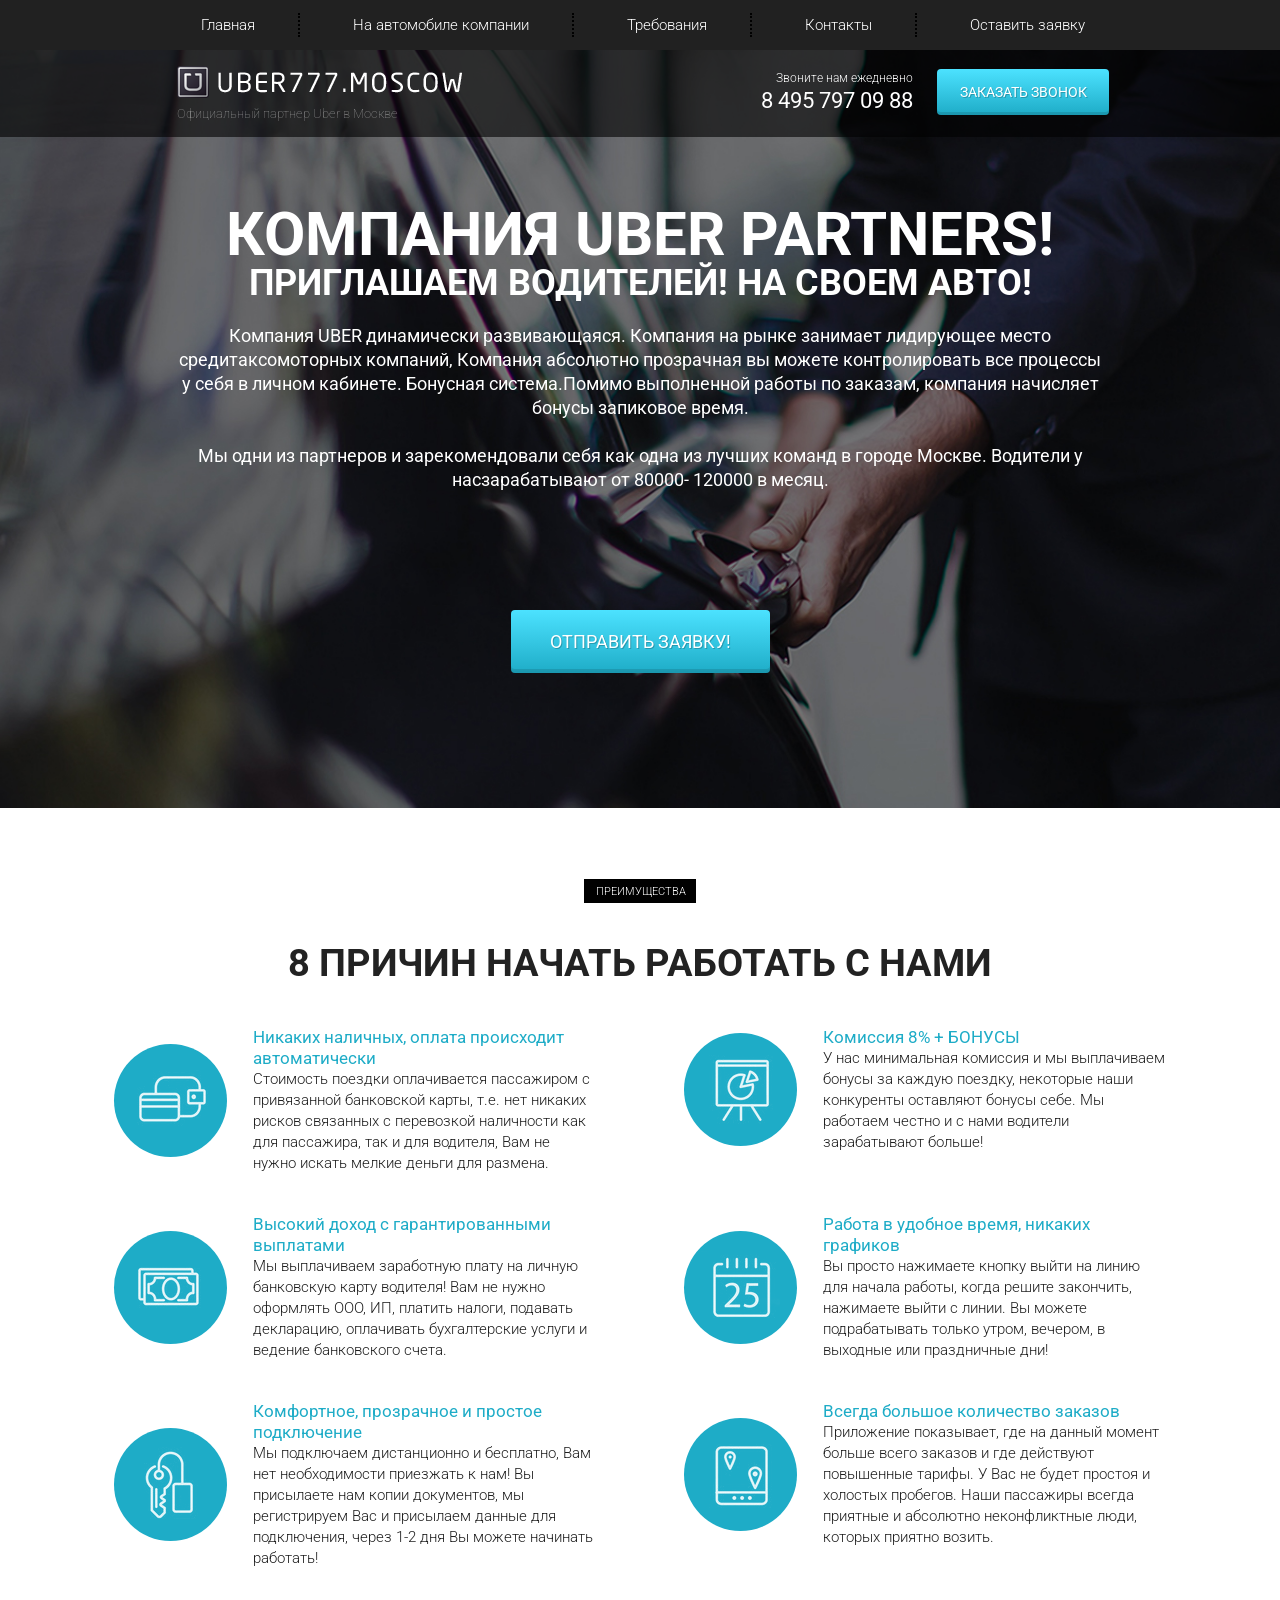
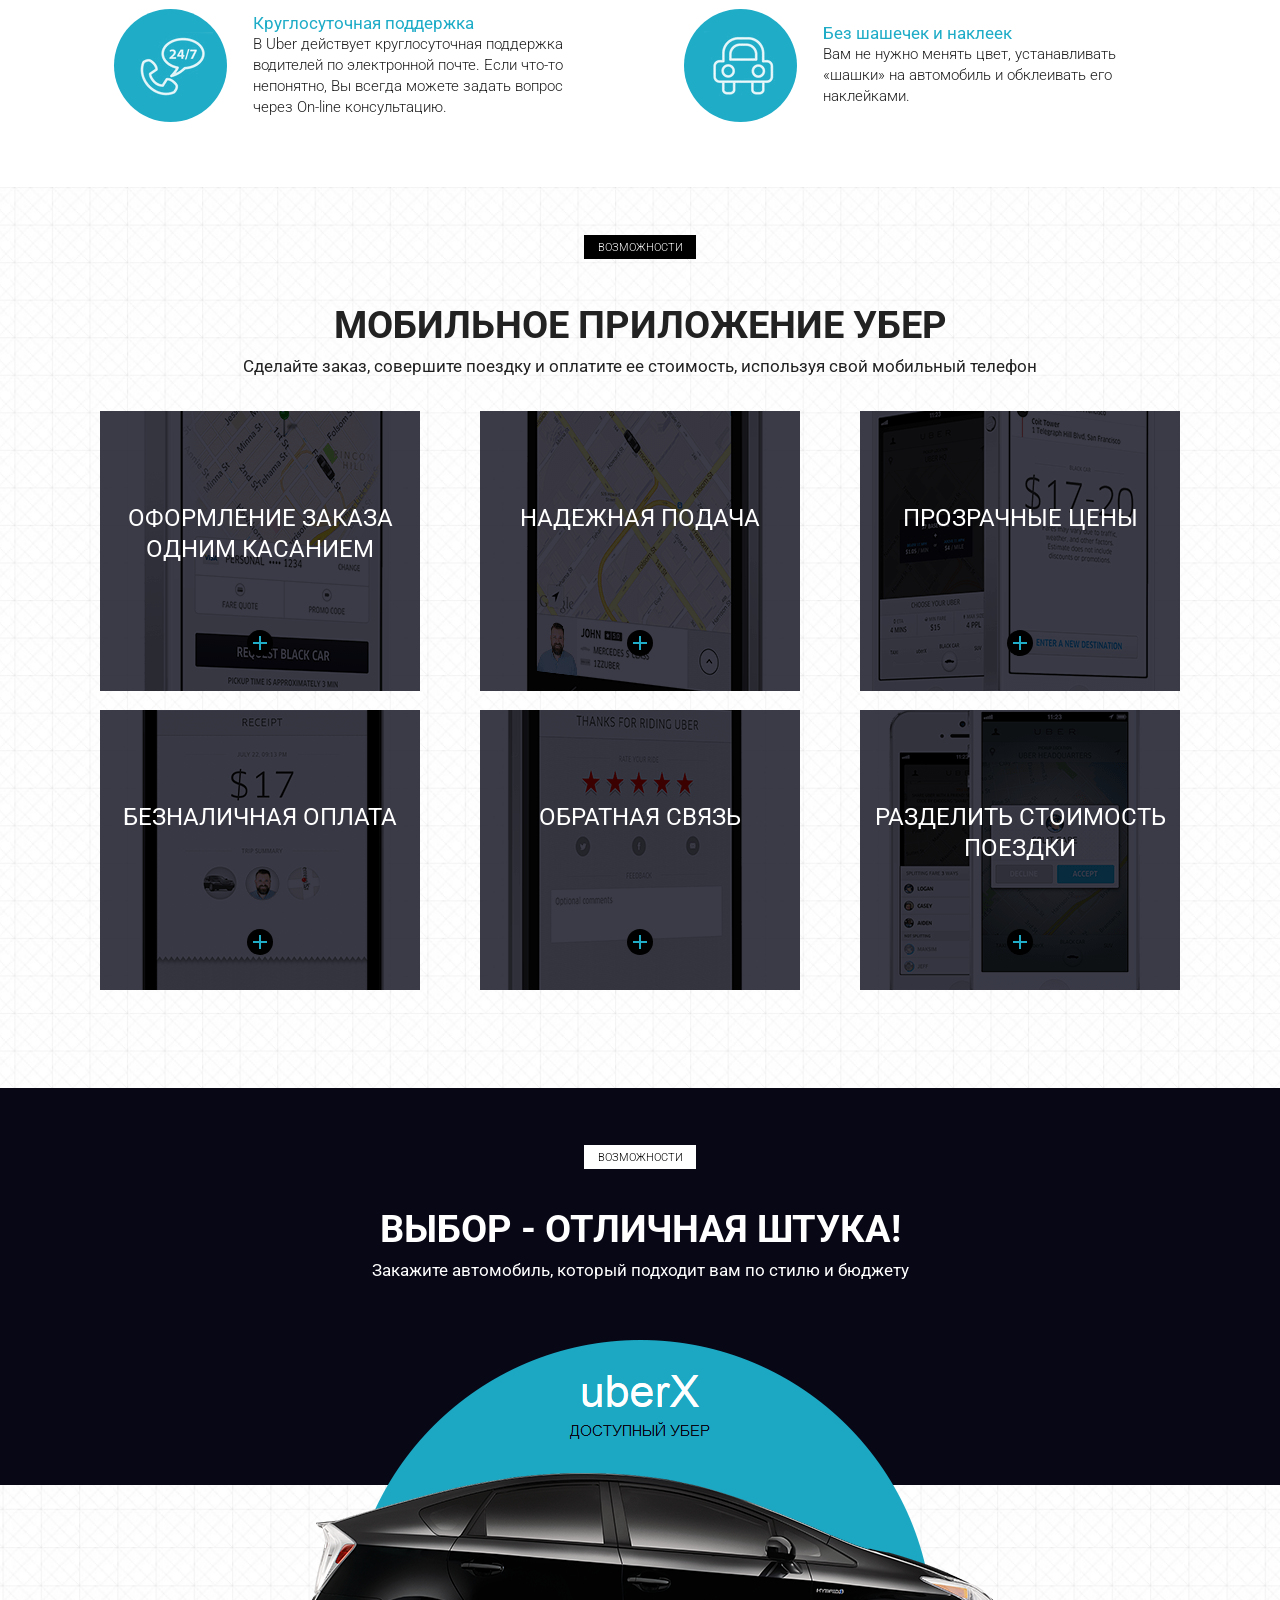
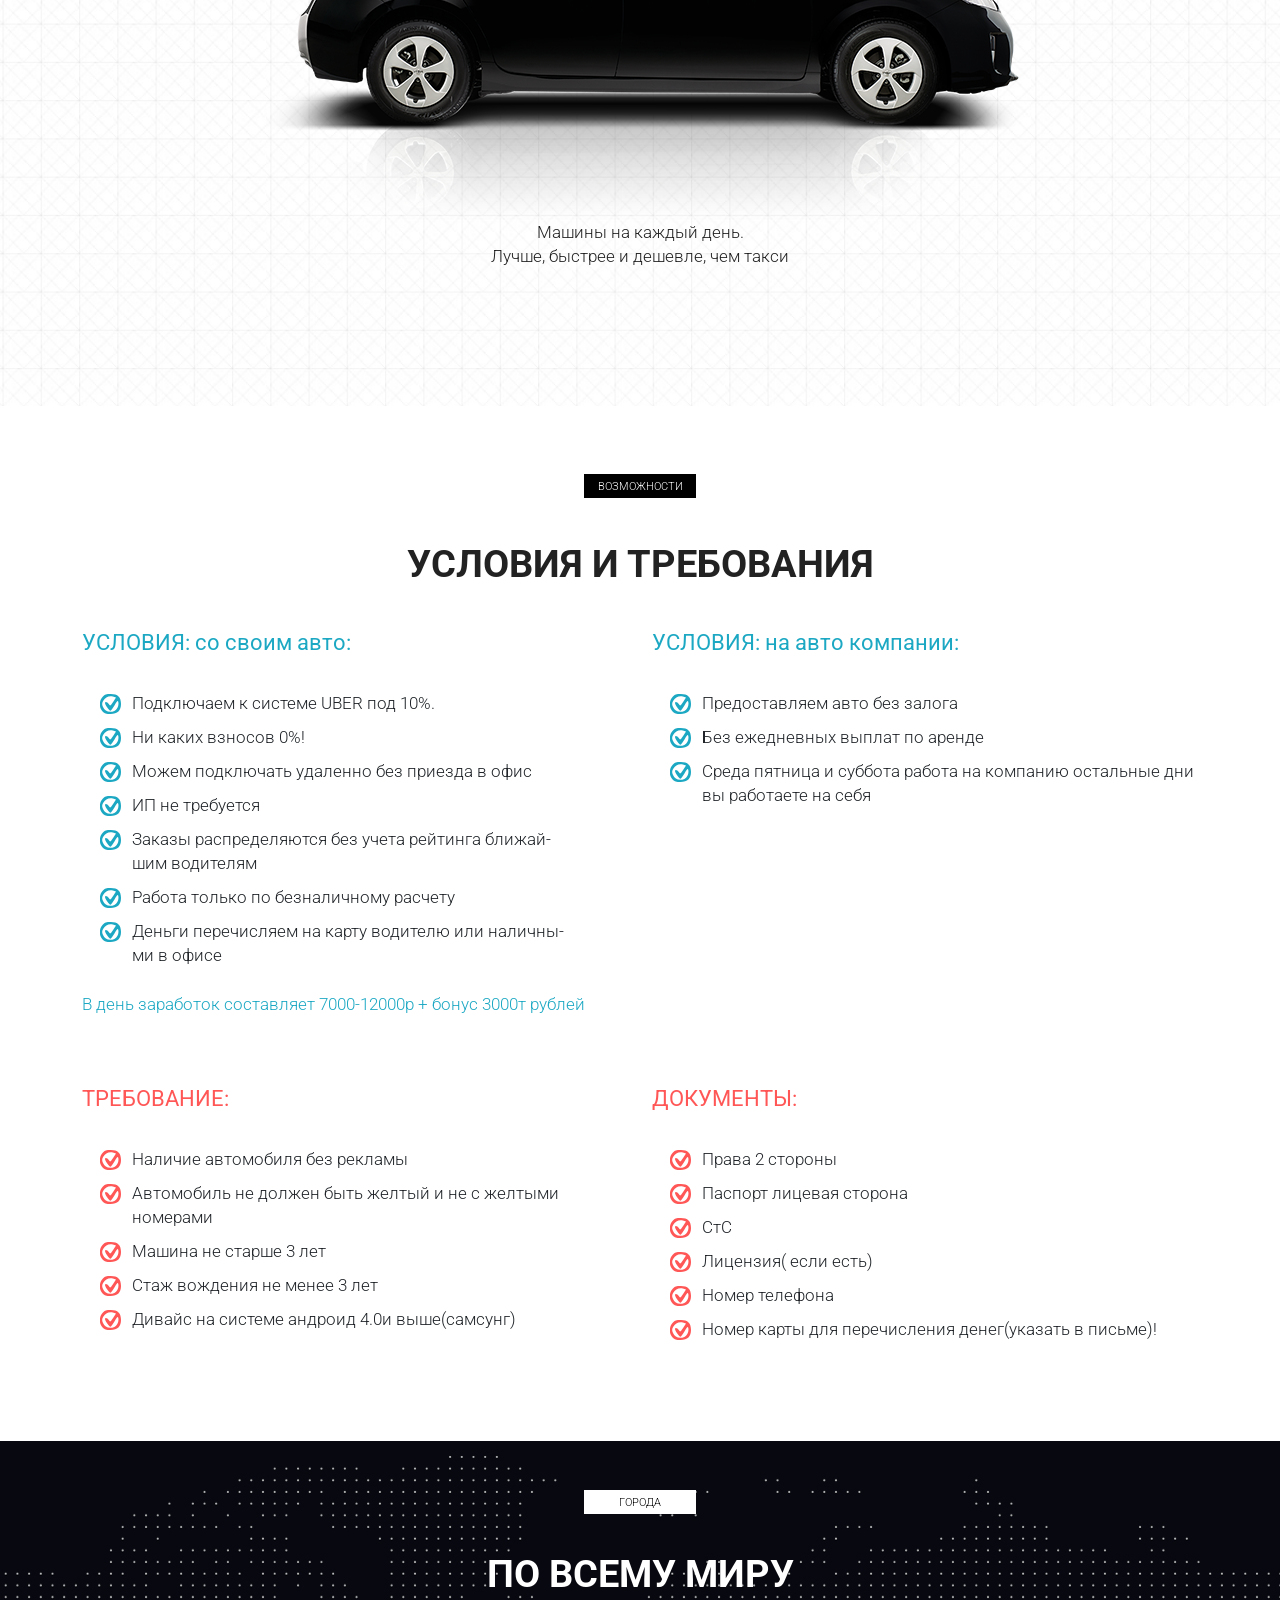
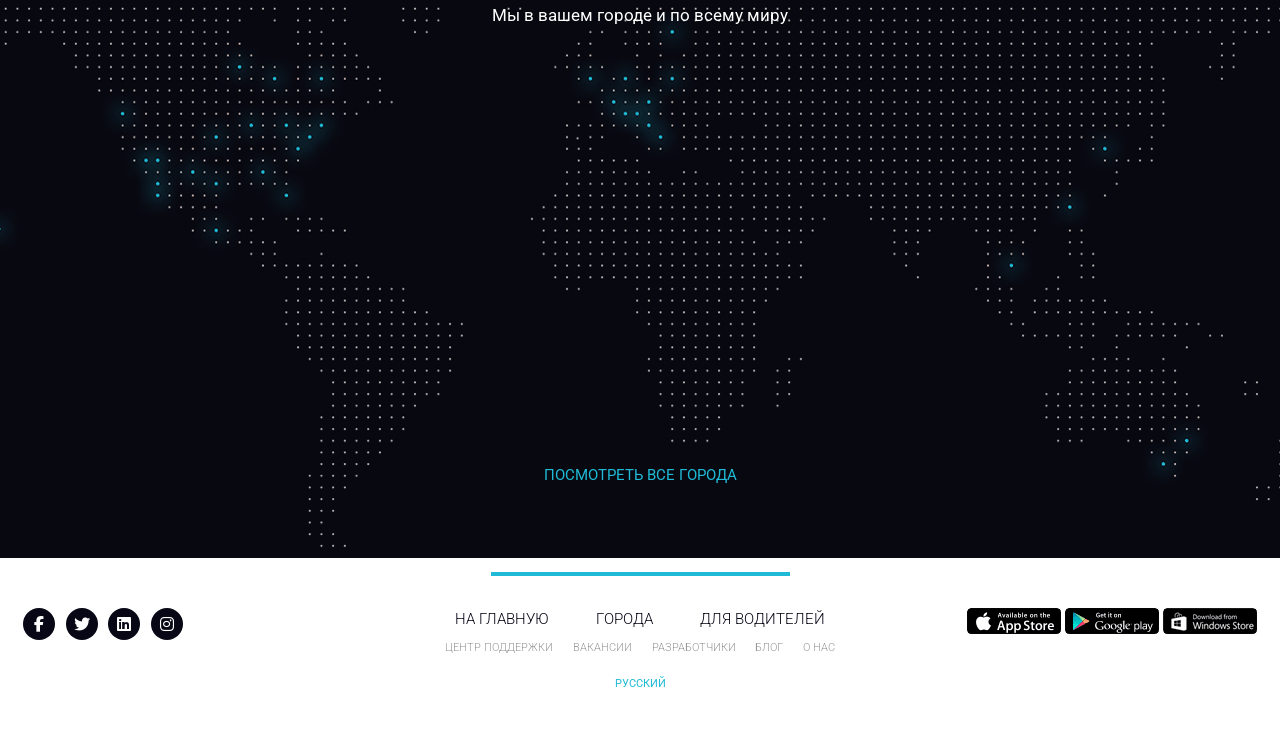
<file: index.html>
<!DOCTYPE html>
<html lang="en">
<head>
    <meta charset="UTF-8">
    <meta http-equiv="X-UA-Compatible" content="IE=edge">
    <meta name="viewport" content="width=device-width, initial-scale=1.0">
    <title>Document</title>
    <link rel="shortcut icon" href="icons/favicon/favicon.ico" type="image/x-icon">
    <link href="https://fonts.googleapis.com/css2?family=Roboto:wght@300;400;700&display=swap" rel="stylesheet">
    <link rel="stylesheet" href="css/bootstrap-grid.min.css">
    <link rel="stylesheet" href="css/bootstrap-reboot.min.css">
    <link rel="stylesheet" href="https://cdnjs.cloudflare.com/ajax/libs/font-awesome/6.2.0/css/all.min.css">
    <link rel="stylesheet" href="css/style.min.css">
</head>
<body>
    <header>
        <nav> 
            <div class="container">
                <ul class="menu">
                    <li class="menu_item"><a href="#" class="menu_link">Главная</a></li>
                    <li class="menu_item"><a href="#require" class="menu_link">На автомобиле компании</a></li>
                    <li class="menu_item"><a href="#require" class="menu_link">Требования</a></li>
                    <li class="menu_item"><a href="#" class="menu_link">Контакты</a></li>
                    <li class="menu_item"><a href="#" class="menu_link">Оставить заявку</a></li>
                </ul>
            </div>
            <div class="hamburger">
                <span></span>
                <span></span>
                <span></span>
            </div>
        </nav>
        <div class="subheader">
            <div class="container">
                <div class="row">
                    <div class="col-6 col-md-4 offset-md-1">
                        <a href="" class="subheader_logo"><img src="icons/main-icons.png" alt="logo"></a>
                        <div class="subheader_official">Официальный партнер Uber в Москве</div>
                    </div>
    
                    <div class="xs-hidden col-md-3 offset-md-1 col-xl-2 offset-xl-2">
                        <div class="subheader_call">Звоните нам ежедневно</div>
                        <a href="tel:84957970988" class="subheader_phone">8 495 797 09 88</a>
                    </div>
    
                    <div class="col-6 col-md-3 col-lg-2">
                        <a href="tel:84957970988" class="xs-visible subheader_phone">8 495 797 09 88</a>
                        <button class="subheader_btn">заказать звонок</button>
                    </div>
                </div>
            </div>
        </div>
    </header>

    <section class="promo">
        <div class="container">
            <div class="row">
                <div class="col-md-12 offset-md-0 col-lg-10 offset-lg-1">
                    <h1 class="promo_header">КОМПАНИЯ UBER PARTNERS!</h1>
                    <h2 class="promo_subheader">ПРИГЛАШАЕМ ВОДИТЕЛЕЙ! НА СВОЕМ АВТО!</h2>
                    <div class="promo_descr">
                        Компания UBER  динамически развивающаяся. Компания на рынке занимает лидирующее место средитаксомоторных компаний, Компания абсолютно прозрачная вы можете контролировать все процессы у себя в личном кабинете. Бонуcная система.Помимо выполненной работы по заказам, компания начисляет бонусы запиковое время. 
                        <br><br>
                        Мы одни из партнеров и зарекомендовали себя как одна из лучших команд в городе Москве.  Водители у насзарабатывают от 80000- 120000 в месяц.
                    </div>
                    <button class="promo_btn">ОТПРАВИТЬ ЗАЯВКУ!</button>
                </div> 
            </div>

        </div>
    </section>

    <section class="advantage">
        <div class="container">
            <div class="label">преимущества</div>
            <h2 class="title">8 причин начать работать с нами</h2>
            	<div class="row">
                    <div class="col-md-6">
                        <div class="advantage_item">
                            <div class="advantage_circle">
                                <img src="icons/wallet-ic.png" alt="wallet">
                            </div>
                            <div class="advantage_descr">
                                <div class="advantage_subtitle">Никаких наличных, оплата происходит автоматически
                                </div>
                                <div class="advantage_text">
                                    Стоимость поездки оплачивается пассажиром с привязанной банковской карты, т.е. нет никаких рисков связанных с перевозкой наличности как для пассажира, так и для водителя, Вам не нужно искать мелкие деньги для размена.
                                </div>
                            </div>
                        </div>
                    </div>
                    <div class="col-md-6">
                        <div class="advantage_item">
                            <div class="advantage_circle">
                                <img src="icons/desk-ic.png" alt="desk">
                            </div>
                            <div class="advantage_descr">
                                <div class="advantage_subtitle">Комиссия 8% + БОНУСЫ</div>
                                <div class="advantage_text">
                                    У нас минимальная комиссия и мы выплачиваем бонусы за каждую поездку, некоторые наши конкуренты оставляют бонусы себе. Мы работаем честно и с нами водители зарабатывают больше!
                                </div>
                            </div>
                        </div>
                    </div>
                    <div class="col-md-6">
                        <div class="advantage_item">
                            <div class="advantage_circle">
                                <img src="icons/cash-ic.png" alt="cash">
                            </div>
                            <div class="advantage_descr">
                                <div class="advantage_subtitle">Высокий доход с гарантированными
                                    выплатами
                                </div>
                                <div class="advantage_text">
                                    Мы выплачиваем заработную плату на личную банковскую карту водителя! Вам не нужно оформлять ООО, ИП, платить налоги, подавать декларацию, оплачивать бухгалтерские услуги и ведение банковского счета.
                                </div>
                            </div>
                        </div>
                    </div>
                    <div class="col-md-6">
                        <div class="advantage_item">
                            <div class="advantage_circle">
                                <img src="icons/calendar.png" alt="calendar">
                            </div>
                            <div class="advantage_descr">
                                <div class="advantage_subtitle">Работа в удобное время, никаких графиков
                                </div>
                                <div class="advantage_text">          
                                    Вы просто нажимаете кнопку выйти на линию для начала работы, когда решите закончить, нажимаете выйти с линии. Вы можете подрабатывать только утром, вечером, в выходные или праздничные дни! 
                                </div>
                            </div>
                        </div>
                    </div>
                    <div class="col-md-6">
                        <div class="advantage_item">
                            <div class="advantage_circle">
                                <img src="icons/key-ic.png" alt="key">
                            </div>
                            <div class="advantage_descr">
                                <div class="advantage_subtitle">Комфортное, прозрачное и простое
                                    подключение
                                </div>
                                <div class="advantage_text">
                                    Мы подключаем дистанционно и бесплатно, Вам нет необходимости приезжать к нам! Вы присылаете нам копии документов, мы регистрируем Вас и присылаем данные для подключения, через 1-2 дня Вы можете начинать работать!
                                </div>
                            </div>
                        </div>
                    </div>
                    <div class="col-md-6">
                        <div class="advantage_item">
                            <div class="advantage_circle">
                                <img src="icons/map-ic.png" alt="map">
                            </div>
                            <div class="advantage_descr">
                                <div class="advantage_subtitle">Всегда большое количество заказов
                                </div>
                                <div class="advantage_text">
                                    Приложение показывает, где на данный момент больше всего заказов и где действуют повышенные тарифы. У Вас не будет простоя и холостых пробегов. Наши пассажиры всегда приятные и абсолютно неконфликтные люди, которых приятно возить.
                                </div>
                            </div>
                        </div>
                    </div>
                    <div class="col-md-6">
                        <div class="advantage_item">
                            <div class="advantage_circle">
                                <img src="icons/phone-ic.png" alt="phone">
                            </div>
                            <div class="advantage_descr">
                                <div class="advantage_subtitle">Круглосуточная поддержка</div>
                                <div class="advantage_text">
                                    В Uber действует круглосуточная поддержка водителей по электронной почте. Если что-то непонятно, Вы всегда можете задать вопрос через On-line консультацию.
                                </div>
                            </div>
                        </div>
                    </div>
                    <div class="col-md-6">
                        <div class="advantage_item">
                            <div class="advantage_circle">
                                <img src="icons/car-ic.png" alt="car">
                            </div>
                            <div class="advantage_descr">
                                <div class="advantage_subtitle">Без шашечек и наклеек</div>
                                <div class="advantage_text">
                                    Вам не нужно менять цвет, устанавливать «шашки» на автомобиль и обклеивать его наклейками.
                                </div>
                            </div>
                        </div>
                    </div>
                </div>

        </div>
    </section>

    <section class="mobile">
        <div class="container">
            <div class="label">Возможности</div>
            <div class="title">мобильное приложение убер</div>
            <div class="subtitle">Сделайте заказ, совершите поездку и оплатите ее стоимость, используя свой мобильный телефон</div>
            <div class="row">
                <div class="col-md-6 col-lg-4">
                    <div class="mobile_item mobile_item_1">
                        <div class="mobile_item_subtitle">
                            оформление заказа одним касанием
                        </div>
                        <div class="mobile_item_plus"></div>
                    </div>
                </div>
                <div class="col-md-6 col-lg-4">
                    <div class="mobile_item mobile_item_2">
                        <div class="mobile_item_subtitle">
                            надежная подача
                        </div>
                        <div class="mobile_item_plus"></div>
                    </div>
                </div>
                <div class="col-md-6 col-lg-4">
                    <div class="mobile_item mobile_item_3">
                        <div class="mobile_item_subtitle">
                            прозрачные цены
                        </div>
                        <div class="mobile_item_plus"></div>
                    </div>
                </div>
                <div class="col-md-6 col-lg-4">
                    <div class="mobile_item mobile_item_4">
                        <div class="mobile_item_subtitle">
                            безналичная оплата
                        </div>
                        <div class="mobile_item_plus"></div>
                    </div>
                </div>
                <div class="col-md-6 col-lg-4">
                    <div class="mobile_item mobile_item_5">
                        <div class="mobile_item_subtitle">
                            обратная связь
                        </div>
                        <div class="mobile_item_plus"></div>
                    </div>
                </div>
                <div class="col-md-6 col-lg-4">
                    <div class="mobile_item mobile_item_6">
                        <div class="mobile_item_subtitle">
                            разделить стоимость поездки
                        </div>
                        <div class="mobile_item_plus"></div>
                    </div>
                </div>
            </div>
        </div>
    </section>

    <section class="car">
        <div class="container">
            <div class="black"></div>
            <div class="label label_white">Возможности</div>
            <div class="title title_white hidden-320">Выбор - отличная штука!</div>
            <div class="subtitle subtitle_white hidden-320">
                Закажите автомобиль, который подходит вам по стилю и бюджету
            </div>
            <img src="icons/car-bg.png" alt="car uberX" class="car_img">
            <div class="car_descr">
                Машины на каждый день. <br>
                Лучше, быстрее и дешевле, чем такси
            </div>

        </div>
    </section>

    <section class="require" id="require">
        <div class="container">
            <div class="label">Возможности</div>
            <div class="title">условия и требования</div>
            <div class="row">
                <div class="col-md-6">
                    <div class="require_block">
                        <div class="require_title">
                            УСЛОВИЯ: со своим авто:
                        </div>
                        <ul class="require_list">
                            <li>Подключаем к системе UBER  под 10%.</li>
                            <li>Ни каких взносов  0%!</li>
                            <li>Можем подключать удаленно без приезда в офис</li>
                            <li>ИП не требуется</li>
                            <li>Заказы распределяются без учета рейтинга ближай-<br>шим водителям</li>
                            <li>Работа только по безналичному расчету</li>
                            <li>Деньги перечисляем на карту водителю или наличны-<br>ми в офисе</li>
                        </ul>
                        <div class="require_descr">В день заработок составляет 7000-12000р + бонус 3000т рублей</div>
                    </div>
                </div>
                <div class="col-md-6">
                    <div class="require_block">
                        <div class="require_title">
                            УСЛОВИЯ: на авто компании:
                        </div>
                        <ul class="require_list">
                            <li>Предоставляем авто без залога</li>
                            <li>Без ежедневных выплат по аренде</li>
                            <li>Среда пятница и суббота работа на компанию остальные дни вы работаете на себя</li>
                        </ul>
                    </div>
                </div>
                <div class="col-md-6">
                    <div class="require_block require_block_nmb warning">
                        <div class="require_title">
                            ТРЕБОВАНИЕ:
                        </div>
                        <ul class="require_list">
                            <li>Наличие автомобиля без рекламы</li>
                            <li>Автомобиль не должен быть желтый и не с желтыми номерами</li>
                            <li>Машина не старше 3 лет</li>
                            <li>Стаж вождения не менее 3 лет</li>
                            <li>Дивайс на системе андроид 4.0и выше(самсунг)</li>
                        </ul>
                    </div>
                </div>
                <div class="col-md-6">
                    <div class="require_block require_block_nmb warning">
                        <div class="require_title">
                            ДОКУМЕНТЫ:
                        </div>
                        <ul class="require_list">
                            <li>Права 2 стороны</li>
                            <li>Паспорт лицевая сторона</li>
                            <li>СтС</li>
                            <li>Лицензия( если есть)</li>
                            <li>Номер телефона</li>
                            <li>Номер карты для перечисления денег(указать в письме)!</li>
                        </ul>
                    </div>
                </div>
            </div>
        </div>
    </section>

    <section class="map">
        <div class="container">
            <div class="label label_white">города</div>
            <div class="title title_white">По всему миру</div>
            <div class="subtitle subtitle_white">
                Мы в вашем городе и по всему миру
            </div>
            <a href="#" class="map_link">посмотреть все города</a>
        </div>
    </section>

    <footer>
        <div class="footer_divider"></div>
        <div class="footer_wrapper">
            <div>
                <div class="footer_social">
                    <a href="#" class="footer_social_item">
                        <i class="fab fa-facebook-f"></i>
                    </a>
                    <a href="#" class="footer_social_item">
                        <i class="fab fa-twitter"></i>
                    </a>
                    <a href="#" class="footer_social_item">
                        <i class="fab fa-linkedin"></i>
                    </a>
                    <a href="#" class="footer_social_item">
                        <i class="fab fa-instagram"></i>
                    </a>
                </div>
            </div>
            <div>
                <div class="footer_links">
                    <div class="footer_links_main">
                        <a href="#">на главную</a>
                        <a href="#">города</a>
                        <a href="#">для водителей</a>
                    </div>
                    <div class="footer_links_sub">
                        <a href="#">центр поддержки</a>
                        <a href="#">вакансии</a>
                        <a href="#">разработчики</a>
                        <a href="#">блог</a>
                        <a href="#">о нас</a>
                    </div>
                    <a href="#" class="footer_links_lang">русский</a>
                </div>
            </div>
            <div>
                <div class="footer_mobile">
                    <a href="#">
                        <img src="img/app_store.png" alt="App store">
                    </a>
                    <a href="#">
                        <img src="img/google_play.png" alt="Google play">
                    </a>
                    <a href="#">
                        <img src="img/windows_store.png" alt="Windows store">
                    </a>
                </div>
            </div>
        </div>
    </footer>

    <script src="js/script.js"></script>
</body>
</html>
</file>
<file: css/style.min.css>
*{font-family:"Roboto",sans-serif}a{text-decoration:none}header{position:relative;height:50px}nav{position:fixed;width:100%;height:50px;background:#212121;z-index:5}.hamburger{display:none}.menu{display:-webkit-box;display:-ms-flexbox;display:flex;-webkit-box-pack:center;-ms-flex-pack:center;justify-content:center;padding:13px 70px;margin:0;list-style-type:none}.menu_link{font-weight:300;font-size:15px;color:#fff}.menu_link:hover{text-decoration:none}.menu_item{border-right:2px dotted #000;padding:0 5%}.menu_item:last-child{border-right:none}.subheader{position:absolute;width:100%;height:87px;top:50px;background-color:rgba(0,0,0,.6)}.subheader_logo{display:block;max-width:100%;margin-top:16px}.subheader_official{margin-top:6px;font-weight:100;font-size:13px;color:#fff;opacity:.5}.subheader_call{margin-top:19px;font-weight:300;font-size:12px;text-align:right;color:#fff}.subheader_phone{margin-top:8px;font-weight:400;font-size:22px;display:block;-webkit-box-align:center;-ms-flex-align:center;align-items:center;text-align:right;text-transform:uppercase;color:#fff;line-height:12px}.subheader_btn{margin-top:19px;width:172px;height:46px;-webkit-box-shadow:inset 0 -3px 0 rgba(0,0,0,.12);box-shadow:inset 0 -3px 0 rgba(0,0,0,.12);border:none;border-radius:4px;background-image:-webkit-gradient(linear, left bottom, left top, from(#1eacc7), to(#4ce2ff));background-image:linear-gradient(to top, #1eacc7 0%, #4ce2ff 100%);font-weight:400;font-size:14px;text-transform:uppercase;color:#fff;text-shadow:1px 1px 0px rgba(0,0,0,.21)}.subheader_btn:hover{background-image:none;background-color:#1eacc7}.promo{min-height:730px;background:url("../img/First-bg.jpg") center center/cover no-repeat;padding:155px 0 135px 0}.promo_header{font-weight:700;font-size:60px;text-transform:uppercase;color:#fff;line-height:60px;text-align:center;margin:0}.promo_subheader{font-weight:700;font-size:36px;text-transform:uppercase;color:#fff;line-height:36px;text-align:center;margin-top:22px;margin:0}.promo_descr{margin-top:23px;font-weight:400;font-size:18px;line-height:24px;text-align:center;color:#fff}.promo_btn{display:block;margin:118px auto 0 auto;width:259px;height:63px;-webkit-box-shadow:inset 0 -4px 0 rgba(0,0,0,.12);box-shadow:inset 0 -4px 0 rgba(0,0,0,.12);border:none;border-radius:4px;background-image:-webkit-gradient(linear, left bottom, left top, from(#1eacc7), to(#4ce2ff));background-image:linear-gradient(to top, #1eacc7 0%, #4ce2ff 100%);font-weight:400;font-size:18px;color:#fff;text-shadow:1px 1px 0px rgba(0,0,0,.21)}.promo_btn:hover{background-image:none;background-color:#1eacc7}.label{position:relative;margin:0 auto;width:112px;height:24px;padding:5px 12px;background-color:#000;font-size:11px;font-weight:300;text-align:center;text-transform:uppercase;color:#fff;z-index:2}.label_white{background-color:#fff;color:#000}.title{position:relative;margin-top:38px;margin-bottom:0;font-size:38px;font-weight:700;text-align:center;color:#222;text-transform:uppercase;z-index:1}.title_white{color:#fff;margin-top:32px}.subtitle{position:relative;font-size:17px;font-weight:400;text-align:center;color:#222;z-index:2}.subtitle_white{color:#fff}.advantage{min-height:950px;padding:71px 0 65px 0}.advantage_item{display:-webkit-box;display:-ms-flexbox;display:flex;-webkit-box-pack:center;-ms-flex-pack:center;justify-content:center;-webkit-box-align:center;-ms-flex-align:center;align-items:center;margin-top:40px}.advantage_circle{display:-webkit-box;display:-ms-flexbox;display:flex;-webkit-box-pack:center;-ms-flex-pack:center;justify-content:center;-webkit-box-align:center;-ms-flex-align:center;align-items:center;width:113px;height:113px;background-color:#1eacc7;margin-right:26px;border-radius:100%}.advantage_descr{width:343px}.advantage_subtitle{line-height:21px;color:#1eacc7;font-size:17px;font-weight:400}.advantage_text{font-size:15px;color:#202020;font-weight:300;line-height:21px}.mobile{min-height:864px;padding:48px 0 79px 0;background:url("../img/mobile_bg.png") center center/cover no-repeat}.mobile .row{margin-top:32px}.mobile_item{position:relative;width:320px;height:280px;margin:0 auto;margin-bottom:19px;padding-top:92px}.mobile_item_1{background:url("../icons/mobile-1.png") center center/cover no-repeat}.mobile_item_2{background:url("../icons/mobile-2.png") center center/cover no-repeat}.mobile_item_3{background:url("../icons/mobile-3.png") center center/cover no-repeat}.mobile_item_4{background:url("../icons/mobile-4.png") center center/cover no-repeat}.mobile_item_5{background:url("../icons/mobile-5.png") center center/cover no-repeat}.mobile_item_6{background:url("../icons/mobile-6.png") center center/cover no-repeat}.mobile_item_subtitle{font-size:24px;font-weight:400;text-align:center;color:#fff;text-transform:uppercase;line-height:31px}.mobile_item_plus{display:-webkit-box;display:-ms-flexbox;display:flex;-webkit-box-pack:center;-ms-flex-pack:center;justify-content:center;-webkit-box-align:center;-ms-flex-align:center;align-items:center;position:absolute;bottom:35px;left:50%;-webkit-transform:translateX(-50%);transform:translateX(-50%);width:26px;height:26px;margin:0 auto;border-radius:100%;background-color:#000;cursor:pointer}.mobile_item_plus::before{content:"";display:block;width:14px;height:2px;background-color:#1eacc7}.mobile_item_plus::after{content:"";position:absolute;left:50%;-webkit-transform:translateX(-50%);transform:translateX(-50%);display:block;height:14px;width:2px;background-color:#1eacc7;-webkit-transition:.3s all;transition:.3s all}.mobile_item_plus:hover:before,.mobile_item_plus:hover:after{background-color:#ff5656}.car{position:relative;min-height:895px;background:url("../img/mobile_bg.png") center center/cover no-repeat;padding:57px 0 138px 0}.car_img{position:relative;display:block;margin:56px auto 0 auto;z-index:2}.car_descr{font-size:17px;font-weight:300;text-align:center;color:#222;line-height:24px}.car .black{position:absolute;top:0;left:0;background-color:#070716;width:100%;height:397px;z-index:1}.require{padding:68px 0 84px 0}.require_block{margin:33px 0}.require_block_nmb{margin-bottom:0px}.require_title{color:#1ca8c3;font-size:22px;font-weight:400}.require_list{list-style-type:none;padding-left:50px;margin-top:32px}.require_list li{position:relative;font-size:17px;font-weight:300;line-height:24px;margin-bottom:10px}.require_list li::before{content:"";display:block;position:absolute;left:-32px;top:3px;height:20px;width:21px;background:url("../icons/check_blue.svg") center center/cover no-repeat}.require_descr{margin-top:25px;font-size:17px;font-weight:300;line-height:24px;color:#1ca8c3}.require .warning .require_title{color:#ff5656}.require .warning .require_list li:before{background:url("../icons/check_red.svg") center center/cover no-repeat}.map{position:relative;min-height:717px;background:url("../img/map-bg.jpg") center center/cover no-repeat;padding:49px 0}.map_link{position:absolute;font-size:15px;font-weight:400;line-height:68px;left:50%;-webkit-transform:translateX(-50%);transform:translateX(-50%);bottom:49px;color:#1fbad6;text-transform:uppercase}.map_link:hover{color:#fff;text-decoration:none}footer{padding:14px 23px 39px 23px}footer a:hover{text-decoration:none}.footer_divider{width:299px;height:4px;margin:0 auto;background-color:#1fbad6}.footer_wrapper{display:-webkit-box;display:-ms-flexbox;display:flex;-webkit-box-pack:justify;-ms-flex-pack:justify;justify-content:space-between;-webkit-box-align:start;-ms-flex-align:start;align-items:flex-start;padding-top:32px}.footer_wrapper>div{width:33%}.footer_wrapper>div:nth-child(3){display:-webkit-box;display:-ms-flexbox;display:flex;-webkit-box-pack:end;-ms-flex-pack:end;justify-content:flex-end}.footer_social{width:160px;display:-webkit-box;display:-ms-flexbox;display:flex;-webkit-box-pack:justify;-ms-flex-pack:justify;justify-content:space-between}.footer_social_item{display:-webkit-box;display:-ms-flexbox;display:flex;-webkit-box-pack:center;-ms-flex-pack:center;justify-content:center;-webkit-box-align:center;-ms-flex-align:center;align-items:center;width:32px;height:32px;border-radius:100%;background-color:#070716}.footer_social_item i{color:#fff}.footer_links{width:390px;margin:0 auto}.footer_links_main{display:-webkit-box;display:-ms-flexbox;display:flex;-webkit-box-pack:justify;-ms-flex-pack:justify;justify-content:space-between;padding:0 10px}.footer_links_main a{color:#070716;font-size:15px;font-weight:300;text-transform:uppercase}.footer_links_sub{margin-top:10px;display:-webkit-box;display:-ms-flexbox;display:flex;-webkit-box-pack:justify;-ms-flex-pack:justify;justify-content:space-between}.footer_links_sub a{color:#999;font-size:11px;font-weight:300;text-transform:uppercase}.footer_links_lang{display:block;margin:0 auto;margin-top:19px;font-size:11px;font-weight:400;text-align:center;color:#1fbad6;text-transform:uppercase}.xs-visible{display:none}@media(max-width: 1400px){.menu{-webkit-box-pack:justify;-ms-flex-pack:justify;justify-content:space-between}.menu_item{padding-right:43px}}@media(max-width: 1200px){.title{margin-top:28px}.menu_item{padding-right:20px}.menu_link{font-size:13px}.promo_header{font-size:50px}.advantage_item{-webkit-box-align:start;-ms-flex-align:start;align-items:flex-start}.advantage_descr{width:300px}.mobile{padding:48px 0 60px 0}.mobile_item{width:288px}.mobile_item_subtitle{font-size:22px}.car{min-height:800px;padding:57px 0 75px 0}.require br{display:none}.map_link{bottom:24px}.footer_wrapper>div{width:50%}.footer_wrapper>div:nth-child(1){width:25%}.footer_wrapper>div:nth-child(3){width:25%;display:-webkit-box;display:-ms-flexbox;display:flex;-webkit-box-pack:end;-ms-flex-pack:end;justify-content:flex-end}.footer_mobile{display:-webkit-box;display:-ms-flexbox;display:flex}.footer_mobile a{margin:0 3px}.footer_mobile a img{width:100%}}@media(max-width: 991px){.title{font-size:28px}.menu_item{padding-right:8px}.menu_link{font-size:10px}.subheader_logo img{width:100%}.subheader_official{font-size:11px}.subheader_phone{font-size:18px}.subheader_btn{width:100%;height:40px;margin-top:21px}.promo_header{font-size:40px}.promo_subheader{font-size:30px}.advantage_item{-webkit-box-orient:vertical;-webkit-box-direction:normal;-ms-flex-direction:column;flex-direction:column;-webkit-box-align:center;-ms-flex-align:center;align-items:center}.advantage_circle{margin-right:0}.advantage_descr{margin-top:20px;width:300px}.car{min-height:760px;padding:57px 0 45px 0}.car img{width:100%}.map{min-height:650px}.footer_wrapper{-ms-flex-wrap:wrap;flex-wrap:wrap}.footer_wrapper>div{width:100%;display:-webkit-box;display:-ms-flexbox;display:flex;-webkit-box-pack:center;-ms-flex-pack:center;justify-content:center;margin-bottom:20px}.footer_wrapper>div:nth-child(1){width:100%}.footer_wrapper>div:nth-child(3){width:100%;-webkit-box-pack:center;-ms-flex-pack:center;justify-content:center;margin-bottom:0}}@media(max-width: 767px){.title{margin-top:25px;font-size:25px}.menu{position:fixed;-webkit-box-orient:vertical;-webkit-box-direction:normal;-ms-flex-direction:column;flex-direction:column;-webkit-box-pack:center;-ms-flex-pack:center;justify-content:center;-webkit-box-align:center;-ms-flex-align:center;align-items:center;top:0;left:-100%;width:50%;height:100vh;padding:20px 15px;background-color:rgba(0,0,0,.8);-webkit-transition:.6s all;transition:.6s all}.menu_active{left:0}.menu_item{padding-right:0;border:none;margin:10px}.menu_link{font-size:20px}.hamburger{display:block;position:absolute;right:10px;top:50%;-webkit-transform:translateY(-50%);transform:translateY(-50%);width:26px;height:12px}.hamburger span{display:block;height:2px;width:100%;background-color:#fff;margin-bottom:2px;-webkit-transition:.5s all;transition:.5s all}.hamburger_active span{margin-bottom:-2px}.hamburger_active span:nth-child(1){-webkit-transform:translateY(3px) rotate(-45deg);transform:translateY(3px) rotate(-45deg)}.hamburger_active span:nth-child(2){display:none}.hamburger_active span:nth-child(3){-webkit-transform:translateY(3px) rotate(45deg);transform:translateY(3px) rotate(45deg)}.xs-hidden{display:none}.xs-visible{display:block}.subheader_phone{display:block;margin-top:10px;color:#fff;font-size:16px;font-weight:400;text-transform:uppercase;text-align:center}.subheader_btn{display:block;width:200px;height:40px;margin:0 auto;margin-top:10px}.promo_header{line-height:45px}.advantage{padding:40px 0}.advantage_descr{width:350px}.advantage_subtitle{text-align:center}.advantage_text{margin-top:10px}.mobile{padding:40px 0}.car{min-height:600px;padding:40px 0}.require{padding:40px 0}.map{min-height:450px}}@media(max-width: 575px){nav{height:30px}.title{font-size:16px;margin-top:15px;line-height:16px}.subtitle{font-size:13px;margin-top:10px}header{height:30px}.subheader{top:30px;height:60px}.subheader_logo{margin-top:16px}.subheader_official{display:none}.subheader_phone{font-size:12px;font-weight:400;text-transform:uppercase;margin-top:11px}.subheader_btn{width:110px;height:22px;font-size:9px;margin-top:6px}.subheader_btn:hover{background-image:-webkit-gradient(linear, left bottom, left top, from(#1eacc7), to(#4ce2ff));background-image:linear-gradient(to top, #1eacc7 0%, #4ce2ff 100%)}.promo{min-height:400px;padding:93px 0 35px 0}.promo_descr{display:none}.promo_header{font-size:30px;padding:0 24px;line-height:35px}.promo_subheader{font-size:20px;margin-top:33px;padding:0 10px;line-height:30px}.promo_btn{width:210px;height:50px;margin-top:72px;font-size:16px}.promo_btn:hover{background-image:-webkit-gradient(linear, left bottom, left top, from(#1eacc7), to(#4ce2ff));background-image:linear-gradient(to top, #1eacc7 0%, #4ce2ff 100%)}.menu{width:85%}.menu_item{width:100%;text-align:center;padding:5px 0}.menu_link{display:block}.hamburger_active span:nth-child(1){-webkit-transform:translateY(5px) rotate(-45deg);transform:translateY(5px) rotate(-45deg)}.hamburger_active span:nth-child(3){-webkit-transform:translateY(5px) rotate(45deg);transform:translateY(5px) rotate(45deg)}.advantage{padding:22px 0 36px 0}.advantage_item{margin-top:26px}.advantage_circle{width:100px;height:100px}.advantage_descr{width:100%;margin-top:27px}.advantage_subtitle{font-size:16px}.advantage_text{margin-top:0}.mobile{padding:20px 0 40px 0}.mobile .row{margin-top:30px}.mobile_item{width:270px;height:254px;padding:81px 40px 0 40px}.mobile_subtitle{font-size:18px}.mobile_plus{bottom:28px}.mobile_plus:hover:before,.mobile_plus:hover:after{background-color:#1eacc7}.car{padding:25px 0 33px 0;min-height:390px;background:#070716}.car_img{margin-top:35px}.car_descr{margin-top:32px;color:#fff;font-size:17px;font-weight:300;line-height:24px}.car .black{display:none}.hidden-320{display:none}.require{padding:25px}.require_block{margin:30px 0 0 0}.require_title{font-size:16px}.require_list{padding-left:30px;margin-top:5px}.require_list li{font-size:14px;margin-bottom:5px;line-height:20px}.require_descr{font-size:14px;margin-top:15px}.map{min-height:360px;padding:25px 0 30px 0}.map_link{width:200px;display:block;line-height:15px;bottom:30px}.footer{padding:25px 0 20px 0}.footer_divider{width:253px;margin:0 auto}.footer_wrapper{padding-top:22px}.footer_wrapper>div{margin-bottom:20px}.footer_wrapper>div:nth-child(1){-webkit-box-ordinal-group:3;-ms-flex-order:2;order:2}.footer_wrapper>div:nth-child(2){-webkit-box-ordinal-group:2;-ms-flex-order:1;order:1}.footer_wrapper>div:nth-child(3){-webkit-box-ordinal-group:4;-ms-flex-order:3;order:3}.footer_links{width:290px}.footer_links_main{padding:0;font-size:14px}.footer_links_sub{-ms-flex-wrap:wrap;flex-wrap:wrap;-webkit-box-pack:center;-ms-flex-pack:center;justify-content:center}.footer_links_sub a{margin:0 7px}.footer_links_lang{margin-top:10px}}/*# sourceMappingURL=style.min.css.map */
</file>
